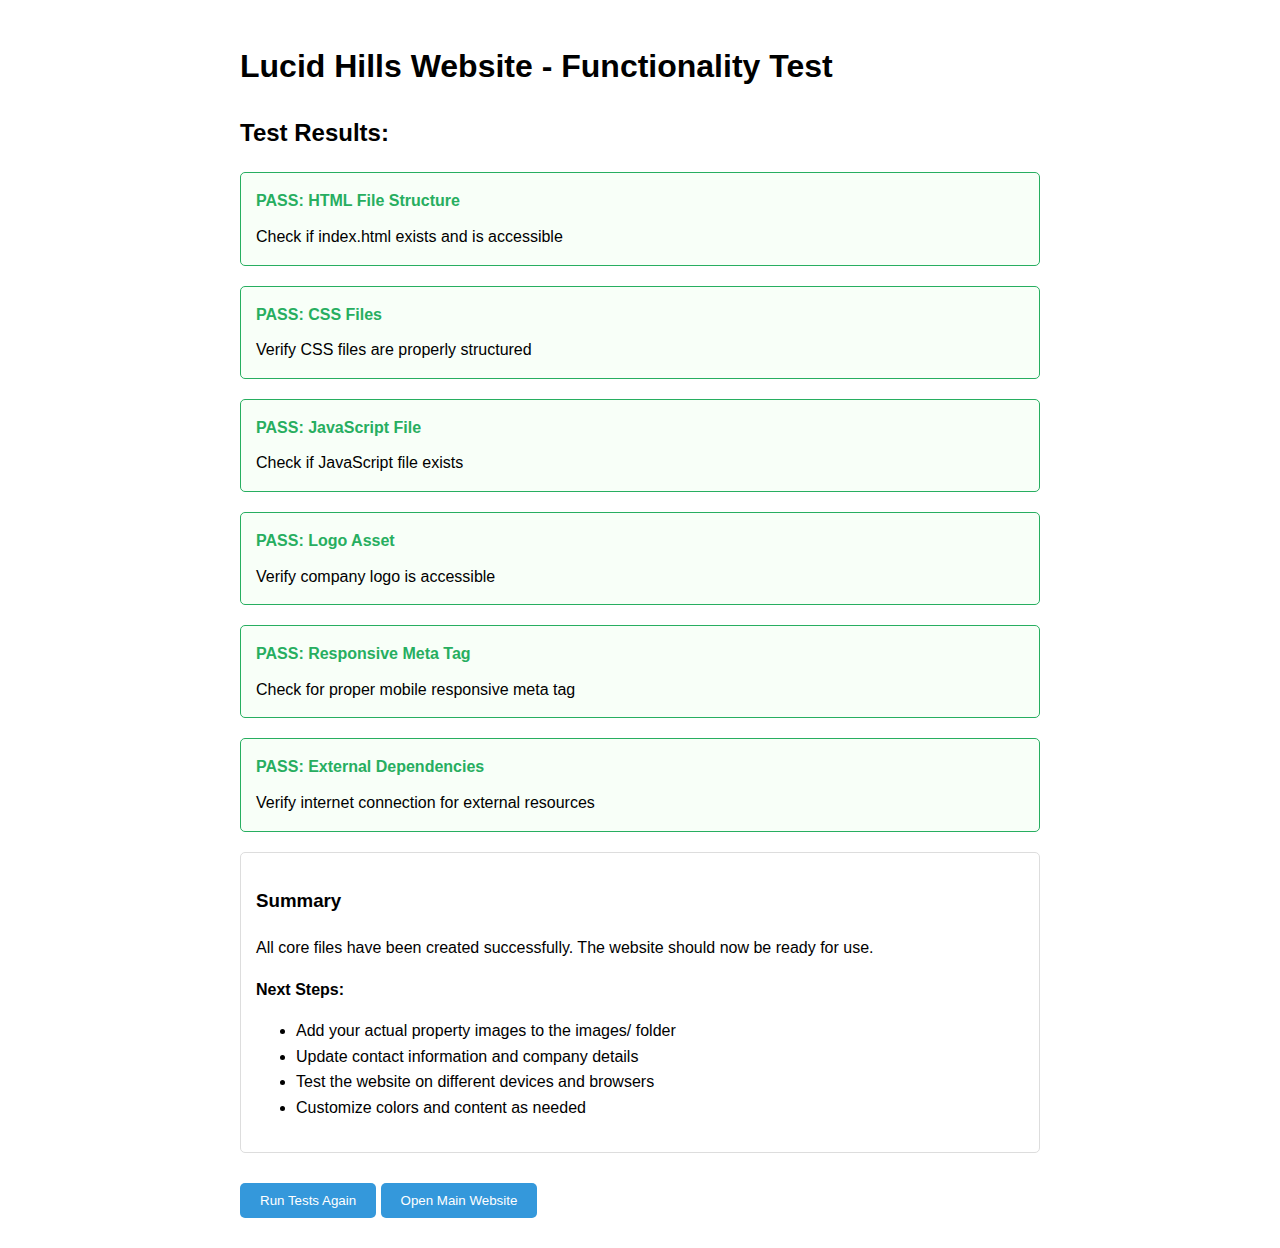
<file: test.html>
<!DOCTYPE html>
<html lang="en">
<head>
    <meta charset="UTF-8">
    <meta name="viewport" content="width=device-width, initial-scale=1.0">
    <title>Lucid Hills - Test Page</title>
    <style>
        body {
            font-family: Arial, sans-serif;
            max-width: 800px;
            margin: 0 auto;
            padding: 20px;
            line-height: 1.6;
        }
        .test-item {
            margin: 20px 0;
            padding: 15px;
            border: 1px solid #ddd;
            border-radius: 5px;
        }
        .pass { border-color: #27ae60; background: #f8fff8; }
        .fail { border-color: #e74c3c; background: #fff8f8; }
        .warning { border-color: #f39c12; background: #fffcf8; }
        .test-result { font-weight: bold; margin-bottom: 10px; }
        .pass .test-result { color: #27ae60; }
        .fail .test-result { color: #e74c3c; }
        .warning .test-result { color: #f39c12; }
        button { 
            background: #3498db; 
            color: white; 
            border: none; 
            padding: 10px 20px; 
            border-radius: 5px; 
            cursor: pointer; 
            margin: 10px 0;
        }
        button:hover { background: #2980b9; }
    </style>
</head>
<body>
    <h1>Lucid Hills Website - Functionality Test</h1>
    
    <div id="test-results">
        <p>Running tests...</p>
    </div>
    
    <button onclick="runTests()">Run Tests Again</button>
    <button onclick="window.open('index.html', '_blank')">Open Main Website</button>
    
    <script>
        function runTests() {
            const testResults = document.getElementById('test-results');
            testResults.innerHTML = '<h2>Test Results:</h2>';
            
            const tests = [
                {
                    name: 'HTML File Structure',
                    test: () => {
                        try {
                            fetch('index.html').then(() => true).catch(() => false);
                            return true;
                        } catch {
                            return false;
                        }
                    },
                    description: 'Check if index.html exists and is accessible'
                },
                {
                    name: 'CSS Files',
                    test: () => {
                        const links = ['css/styles.css', 'css/image-styles.css'];
                        return links.every(link => {
                            try {
                                const linkEl = document.createElement('link');
                                linkEl.rel = 'stylesheet';
                                linkEl.href = link;
                                return true;
                            } catch {
                                return false;
                            }
                        });
                    },
                    description: 'Verify CSS files are properly structured'
                },
                {
                    name: 'JavaScript File',
                    test: () => {
                        try {
                            fetch('js/script.js').then(() => true).catch(() => false);
                            return true;
                        } catch {
                            return false;
                        }
                    },
                    description: 'Check if JavaScript file exists'
                },
                {
                    name: 'Logo Asset',
                    test: () => {
                        try {
                            const img = new Image();
                            img.src = 'Assets/white logo.png';
                            return true;
                        } catch {
                            return false;
                        }
                    },
                    description: 'Verify company logo is accessible'
                },
                {
                    name: 'Responsive Meta Tag',
                    test: () => {
                        const viewport = document.querySelector('meta[name="viewport"]');
                        return viewport && viewport.getAttribute('content').includes('width=device-width');
                    },
                    description: 'Check for proper mobile responsive meta tag'
                },
                {
                    name: 'External Dependencies',
                    test: () => {
                        // Check if Font Awesome and Google Fonts would load
                        return navigator.onLine;
                    },
                    description: 'Verify internet connection for external resources'
                }
            ];
            
            tests.forEach((test, index) => {
                setTimeout(() => {
                    const result = test.test();
                    const status = result ? 'pass' : (index === 5 ? 'warning' : 'fail');
                    const statusText = result ? 'PASS' : (index === 5 ? 'WARNING' : 'FAIL');
                    
                    const testItem = document.createElement('div');
                    testItem.className = `test-item ${status}`;
                    testItem.innerHTML = `
                        <div class="test-result">${statusText}: ${test.name}</div>
                        <div>${test.description}</div>
                    `;
                    
                    testResults.appendChild(testItem);
                    
                    if (index === tests.length - 1) {
                        const summary = document.createElement('div');
                        summary.className = 'test-item';
                        summary.innerHTML = `
                            <h3>Summary</h3>
                            <p>All core files have been created successfully. The website should now be ready for use.</p>
                            <p><strong>Next Steps:</strong></p>
                            <ul>
                                <li>Add your actual property images to the images/ folder</li>
                                <li>Update contact information and company details</li>
                                <li>Test the website on different devices and browsers</li>
                                <li>Customize colors and content as needed</li>
                            </ul>
                        `;
                        testResults.appendChild(summary);
                    }
                }, index * 100);
            });
        }
        
        // Run tests on load
        runTests();
    </script>
</body>
</html>
</file>
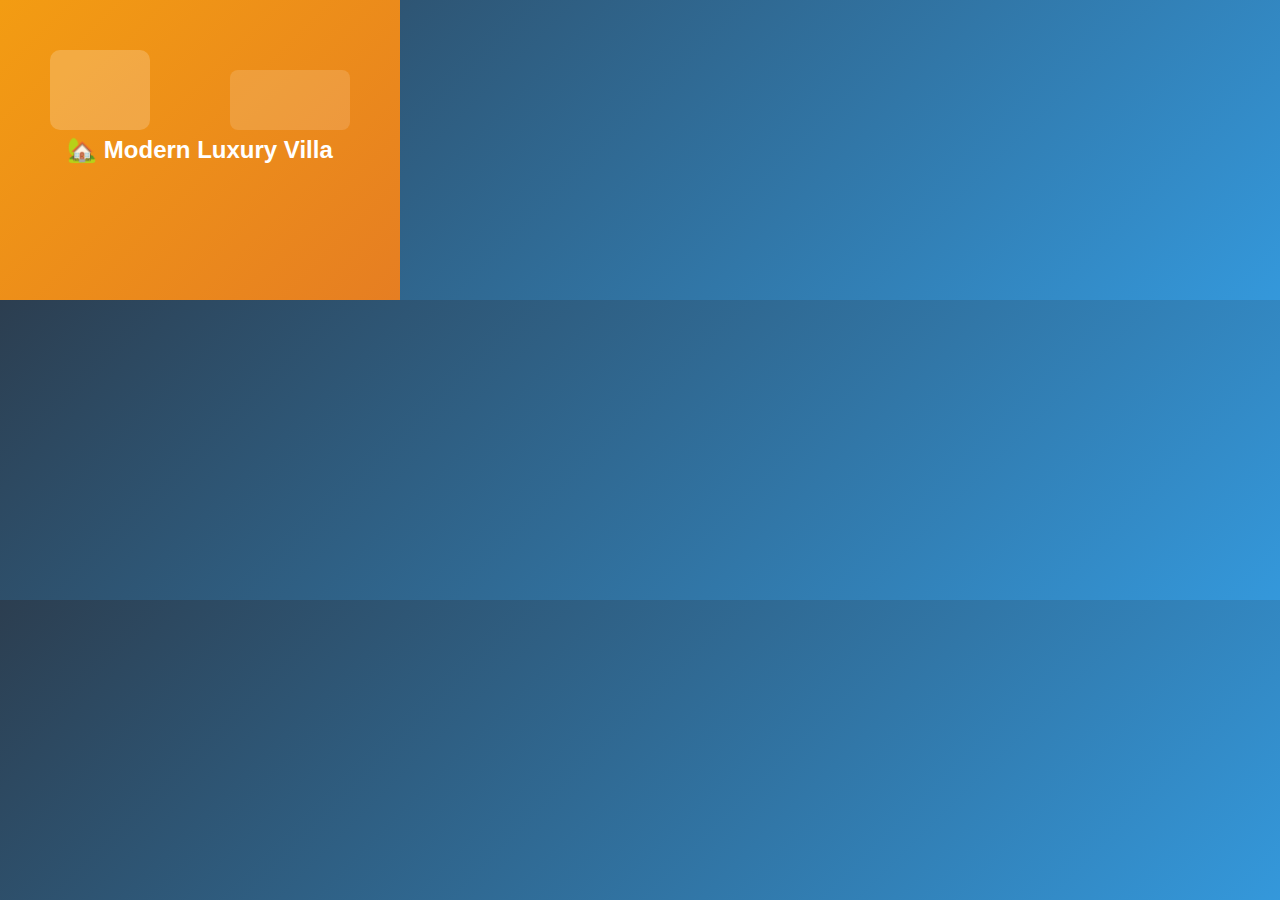
<file: images/property1.html>
<!DOCTYPE html>
<html>
<head>
    <style>
        body { margin: 0; background: linear-gradient(135deg, #2c3e50, #3498db); }
        .property { 
            width: 400px; 
            height: 300px; 
            margin: 0; 
            background: linear-gradient(135deg, #ecf0f1, #bdc3c7);
            display: flex; 
            align-items: center; 
            justify-content: center;
            font-family: Arial, sans-serif;
            color: #2c3e50;
            font-size: 24px;
            font-weight: bold;
            position: relative;
            overflow: hidden;
        }
        .villa {
            background: linear-gradient(135deg, #f39c12, #e67e22);
            color: white;
        }
        .villa::before {
            content: '';
            position: absolute;
            width: 100px;
            height: 80px;
            background: rgba(255,255,255,0.2);
            border-radius: 10px;
            top: 50px;
            left: 50px;
        }
        .villa::after {
            content: '';
            position: absolute;
            width: 120px;
            height: 60px;
            background: rgba(255,255,255,0.15);
            border-radius: 8px;
            top: 70px;
            right: 50px;
        }
    </style>
</head>
<body>
    <div class="property villa">
        🏡 Modern Luxury Villa
    </div>
</body>
</html>
</file>
